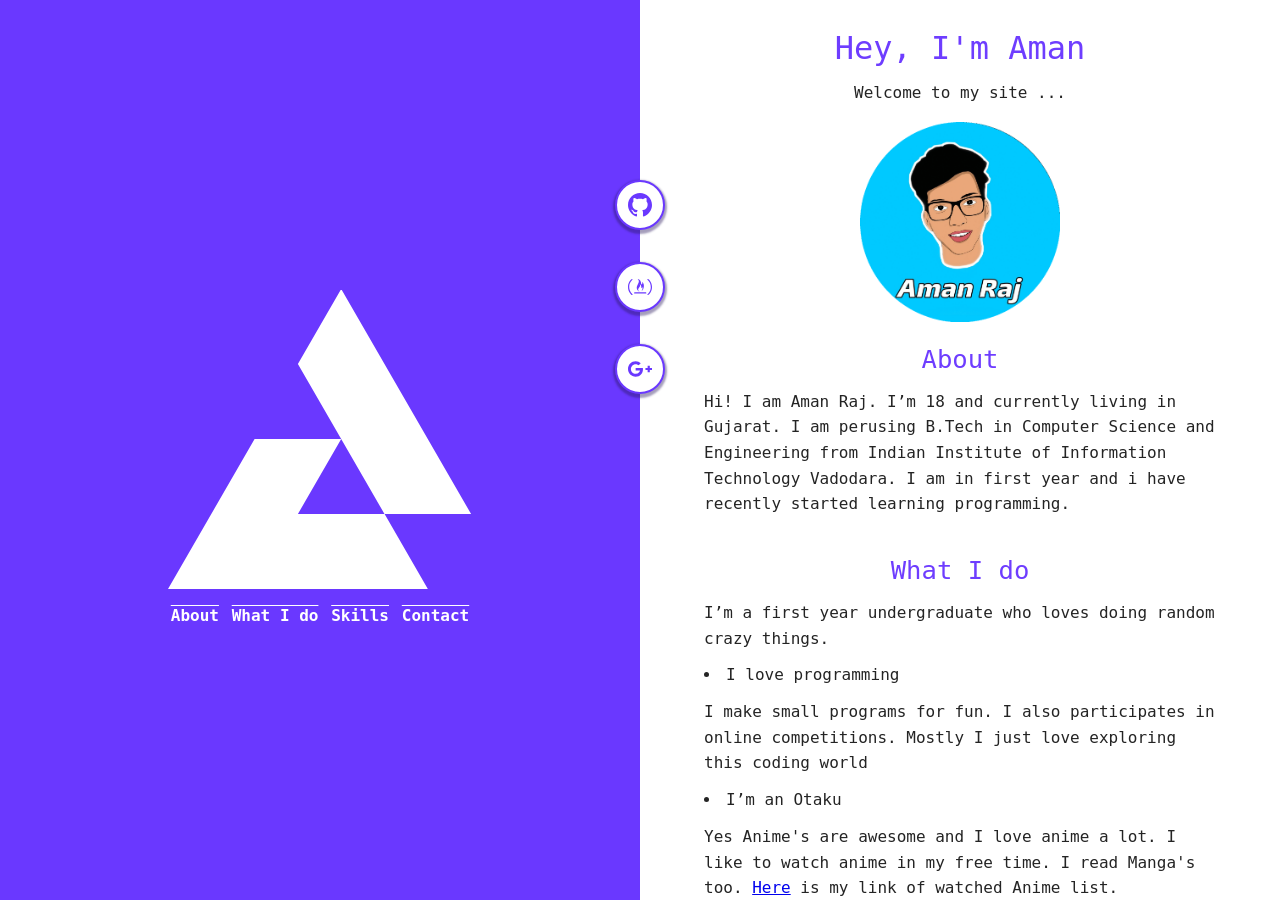
<file: index.html>
<!DOCTYPE html>
<html>
<head>
  <meta charset="utf-8">
   <meta name="viewport" content="width=device-width, initial-scale=1">
   <title>Aman Raj | Home |</title>
  <link rel="stylesheet" href="css.css">

</head>

<div class="flex-split">

    <!-- Child divs -->
    <div class="flex-split-left">
      <!-- Putting the image in a div here is totally optional -->
      <div class="flex-split-image">
        <svg class="logothing" xmlns:rdf="http://www.w3.org/1999/02/22-rdf-syntax-ns#" xmlns="http://www.w3.org/2000/svg" height="45.155mm" width="45.642mm" version="1.1" xmlns:cc="http://creativecommons.org/ns#" xmlns:dc="http://purl.org/dc/elements/1.1/" viewBox="0 0 161.72331 159.9998">
         <metadata>
          <rdf:RDF>
           <cc:Work rdf:about="">
            <dc:format>image/svg+xml</dc:format>
            <dc:type rdf:resource="http://purl.org/dc/dcmitype/StillImage"/>
            <dc:title/>
           </cc:Work>
          </rdf:RDF>
         </metadata>
         <g transform="translate(-399.14 -649.51)">
          <path style="fill:#fff" d="m491.51 649.51-23.093 40 23.093 40h-46.188l-23.092 40h-0.001l-23.094 39.999h138.56l0.033-0.056-23.062-39.944h46.123l-69.281-120zm69.282 120 0.033 0.056 0.033-0.056h-0.065zm-69.282-39.999 23.094 39.999h-46.186l23.092-39.999z"/>
         </g>
        </svg>

      </div>
      <nav class="left-links">
        <a href="#about">About</a>
        <a href="#projects">What I do</a>
        <a href="#skills">Skills</a>
        <a href="#contact">Contact</a>
      </nav>
    </div>

    <div class="middle-controls">
      <a href="https://github.com/AmanRaj1608" target="_blank" class="circle-button" target='_blank'>
        <svg class="social-icon" id="gh-icon" viewBox="0 0 16 16" xmlns="http://www.w3.org/2000/svg" fill-rule="evenodd" clip-rule="evenodd" stroke-linejoin="round" stroke-miterlimit="1.414"><path d="M8 0C3.58 0 0 3.582 0 8c0 3.535 2.292 6.533 5.47 7.59.4.075.547-.172.547-.385 0-.19-.007-.693-.01-1.36-2.226.483-2.695-1.073-2.695-1.073-.364-.924-.89-1.17-.89-1.17-.725-.496.056-.486.056-.486.803.056 1.225.824 1.225.824.714 1.223 1.873.87 2.33.665.072-.517.278-.87.507-1.07-1.777-.2-3.644-.888-3.644-3.953 0-.873.31-1.587.823-2.147-.083-.202-.358-1.015.077-2.117 0 0 .672-.215 2.2.82.638-.178 1.323-.266 2.003-.27.68.004 1.364.092 2.003.27 1.527-1.035 2.198-.82 2.198-.82.437 1.102.163 1.915.08 2.117.513.56.823 1.274.823 2.147 0 3.073-1.87 3.75-3.653 3.947.287.246.543.735.543 1.48 0 1.07-.01 1.933-.01 2.195 0 .215.144.463.55.385C13.71 14.53 16 11.534 16 8c0-4.418-3.582-8-8-8"/></svg>
      </a>
      <a href="https://www.linkedin.com/in/amanraj1608/" class="circle-button" target='_blank'>
        <svg class="social-icon" id="fcc-icon" viewBox="0 0 16 16" xmlns="http://www.w3.org/2000/svg" fill-rule="evenodd" clip-rule="evenodd" stroke-linejoin="round" stroke-miterlimit="1.414"><path d="M16 8.212c0 1.668-.57 3.15-1.735 4.46-.423.486-.762.718-.994.718-.084 0-.17-.022-.23-.084-.064-.063-.108-.148-.108-.232 0-.126.147-.317.446-.593 1.204-1.163 1.82-2.6 1.82-4.312 0-1.9-.634-3.444-1.883-4.63-.254-.232-.38-.424-.38-.57 0-.086.04-.17.107-.233.063-.063.148-.107.232-.107.277 0 .697.34 1.227 1.013.992 1.272 1.5 2.796 1.5 4.572zM0 7.788c0-1.668.57-3.15 1.735-4.46.423-.486.762-.718.994-.718.084 0 .17.022.23.084.064.063.108.126.108.21 0 .125-.147.317-.446.612C1.418 4.68.802 6.116.802 7.83c0 1.9.634 3.443 1.883 4.63.254.23.38.422.38.57 0 .084-.04.17-.107.232-.063.062-.148.106-.232.106-.295 0-.697-.34-1.227-1.013C.485 11.107 0 9.585 0 7.788zm11.816 4.586H4.483c-.233 0-.446-.192-.446-.446s.19-.445.446-.445h7.333c.232 0 .446.19.446.445-.004.258-.192.446-.446.446zM7.81 6.42c.132-.017.23.41.242.5.03.235-.048.463-.155.67-.398.776-1.32 1.403-1.076 2.386.104.424.33.718 1.003 1.08-.232.08-.556-.074-.736-.2-.803-.545-1.312-1.44-1.26-2.416.015-.31.074-.615.158-.913.243-.855.752-1.603 1.057-2.435.148-.4.258-.884.133-1.304-.063-.206-.177-.4-.317-.567-.044-.05-.272-.316-.36-.283.397-.15.758-.01 1.108.196.265.158.475.39.637.652.295.478.42 1.03.475 1.587.022.225-.007.785.258.9.284.12.497-.35.556-.546.125-.435-.04-.844-.21-1.238.033.077.192.17.254.228.08.074.162.148.24.225.287.296.475.67.593 1.07.106.353.157.728.176 1.086.05.747-.122 1.52-.42 2.206-.133.31-.302.597-.523.847-.218.246-.505.404-.73.633.535-.545.822-1.426.748-2.092-.04-.37-.165-.714-.44-1.053 0 0 .03.236.054.39.052.332-.17.678-.43.642-.188-.027-.093-.436-.07-.565.066-.39-.023-.766-.166-1.134-.136-.345-.397-.61-.798-.55 0 .002 0 .002-.002.002h.002z"/></svg>
      </a>
      <a href="https://plus.google.com/u/0/109786699796638355714"  class="circle-button" target='_blank'>
        <svg class="social-icon" id="gplus-icon" viewBox="0 0 16 16" xmlns="http://www.w3.org/2000/svg" fill-rule="evenodd" clip-rule="evenodd" stroke-linejoin="round" stroke-miterlimit="1.414"><g><path d="M5.09 7.273v1.745H7.98c-.116.75-.873 2.197-2.887 2.197-1.737 0-3.155-1.44-3.155-3.215S3.353 4.785 5.09 4.785c.99 0 1.652.422 2.03.786l1.382-1.33c-.887-.83-2.037-1.33-3.41-1.33C2.275 2.91 0 5.184 0 8s2.276 5.09 5.09 5.09c2.94 0 4.888-2.065 4.888-4.974 0-.334-.036-.59-.08-.843H5.09zM16 7.273h-1.455V5.818H13.09v1.455h-1.454v1.454h1.455v1.455h1.455V8.727H16"/></g></svg>
      </a>
    </div>

    <div class="flex-split-right">
      <!-- Etc, etc etc -->
      <div class="right-header">
        <h1>Hey, I'm Aman</h1>
        <p>Welcome to my site ...</p>



      </div>

      <div id="about" class="about-section">
        <svg viewBox="0 0 100.32115 0.00002" class="avatar">

          <defs
             id="defs136" />
             <img src="aman.gif" width="200" height="200" alt="Aman Raj">
          <g
               style="opacity:0.18500001;fill:#333333"
               transform="translate(4,-29.525)"
               id="g6">
              <g
                 style="fill:#333333"
                 id="g8">
                <rect
                   style="opacity:1"
                   ry="10.852"
                   height="42.564999"
                   width="21.704"
                   y="164.36"
                   x="252.67999"
                   id="rect10" />
                <path
                   style="opacity:1"
                   d="m 161.59,48.709 8.929,0 c 55.044,0 99.354,44.494 94.895,99.357 l -6.7085,82.543 c -2.4056,29.6 -33.143,99.357 -88.187,99.357 l -8.929,0 c -55.044,0 -85.61,-67.652 -88.187,-99.357 l -6.707,-82.54 c -4.459,-54.866 39.854,-99.361 94.894,-99.361 z"
                   id="path12" />
                <path
                   style="opacity:1"
                   d="m 191.32,272.79 c 0,8.0245 -11.31,14.53 -25.263,14.53 -13.952,0 -25.263,-6.5051 -25.263,-14.53 0,-8.0245 11.31,1.7375 25.263,1.7375 13.952,0 25.263,-9.762 25.263,-1.7375 z"
                   id="path14" />
                <path
                   style="opacity:1"
                   d="m 199.41,307.93 c 0,19.294 -15.461,44.452 -33.884,44.452 -18.424,0 -32.833,-25.158 -32.833,-44.452 0,-19.294 15.461,4.9907 33.884,4.9907 18.424,0 32.833,-24.285 32.833,-4.9907 z"
                   id="path16" />
                <g
                   transform="matrix(1.1154,0,0,1.1154,-240.55,-308.89)"
                   id="g18">
                  <rect
                     style="opacity:1"
                     ry="2.8257999"
                     height="5.6515999"
                     width="28.729"
                     y="430.20999"
                     x="313.67001"
                     id="rect20" />
                  <rect
                     style="opacity:1"
                     ry="2.8257999"
                     height="5.6515999"
                     width="28.729"
                     y="430.20999"
                     x="386.67001"
                     id="rect22" />
                </g>
                <g
                   transform="matrix(1.1154,0,0,1.1154,-240.55,-310.89)"
                   id="g24">
                  <rect
                     style="opacity:1"
                     ry="2.8257999"
                     height="5.6515999"
                     width="28.729"
                     y="430.20999"
                     x="313.67001"
                     id="rect26" />
                  <rect
                     style="opacity:1"
                     ry="2.8257999"
                     height="5.6515999"
                     width="28.729"
                     y="430.20999"
                     x="386.67001"
                     id="rect28" />
                </g>
                <circle
                   cy="178.33"
                   cx="121.72"
                   r="6.3039999"
                   style="opacity:1"
                   id="circle30" />
                <circle
                   cy="176.33"
                   cx="121.72"
                   r="6.3039999"
                   style="opacity:1"
                   id="circle32" />
                <rect
                   style="opacity:1"
                   ry="10.852"
                   height="42.564999"
                   width="21.704"
                   y="164.36"
                   x="53.599998"
                   id="rect34" />
                <circle
                   cy="178.33"
                   cx="202.10001"
                   r="6.3039999"
                   style="opacity:1"
                   id="circle36" />
                <circle
                   cy="176.33"
                   cx="202.10001"
                   r="6.3039999"
                   style="opacity:1"
                   id="circle38" />
                <g
                   style="stroke-width:5.91179991;stroke-linejoin:round"
                   id="g40">
                  <path
                     style="opacity:1;stroke:#ffb380"
                     d="m 107.44,162.05 39.925,-0.0464 c 7.858,-0.009 14.184,6.3261 14.184,14.184 l 0,12.301 c 0,5.6253 -9.2564,21.837 -16.023,21.846 l -38.087,0.0464 c -7.8579,0.01 -14.184,-6.3261 -14.184,-14.184 l 0,-19.963 c 0,-7.858 6.3261,-14.175 14.184,-14.184 z"
                     id="path42" />
                  <rect
                     style="opacity:1;stroke:#ffb380"
                     ry="0.78799999"
                     height="1.576"
                     width="15.235"
                     y="170.98"
                     x="162.07001"
                     id="rect44" />
                  <path
                     style="opacity:1;stroke:#1a1a1a"
                     d="m 105.44,160.05 39.925,-0.0464 c 7.858,-0.009 14.184,6.3261 14.184,14.184 l 0,12.301 c 0,5.6253 -9.2564,21.837 -16.023,21.846 l -38.087,0.0464 c -7.8579,0.01 -14.184,-6.3261 -14.184,-14.184 l 0,-19.963 c 0,-7.858 6.3261,-14.175 14.184,-14.184 z"
                     id="path46" />
                  <rect
                     style="opacity:1;stroke:#1a1a1a"
                     ry="0.78799999"
                     height="1.576"
                     width="15.235"
                     y="168.98"
                     x="160.07001"
                     id="rect48" />
                </g>
                <path
                   style="fill-rule:evenodd"
                   d="m 228.33,67.438 c -24.149,4.9638 -47.243,15.011 -67.337,29.295 -19.656,13.973 -36.429,31.988 -48.964,52.59 0,-1e-5 0,-1e-5 -1e-5,-2e-5 -8.4594,-9.4229 -13.681,-21.712 -14.592,-34.342 -0.91109,-12.63 2.4928,-25.542 9.5122,-36.081 7.7664,-11.661 19.756,-20.238 32.959,-24.925 13.206,-4.6877 27.578,-5.6264 41.48,-3.8669 16.69,2.1124 32.883,8.0899 46.942,17.329 z"
                   id="path50" />
                <path
                   style="fill-rule:evenodd"
                   d="M 226.47,65.517 C 200.25,70.905 175.19,81.811 153.38,97.316 132.04,112.48 113.83,132.04 100.23,154.4 91.045,144.17 85.377,130.83 84.388,117.12 83.399,103.41 87.094,89.399 94.713,77.958 103.14,65.301 116.16,55.991 130.49,50.904 c 14.334,-5.0883 29.935,-6.1072 45.025,-4.1973 18.117,2.2929 35.693,8.7812 50.953,18.81 z"
                   id="path52" />
                <path
                   style="opacity:1;stroke:#ffb380;stroke-width:5.91179991;stroke-linejoin:round"
                   d="m 232.14,162.05 -39.925,-0.0464 c -7.858,-0.009 -14.184,6.3261 -14.184,14.184 l 0,12.301 c 0,5.6253 9.2564,21.837 16.023,21.846 l 38.087,0.0464 c 7.858,0.01 14.184,-6.3261 14.184,-14.184 l 0,-19.963 c 0,-7.858 -6.3261,-14.175 -14.184,-14.184 z"
                   id="path54" />
                <path
                   style="fill-rule:evenodd"
                   d="m 260.21,183.04 c 3.9666,-11.424 6.1813,-23.454 6.5429,-35.541 l 0,-1e-5 c 0.58486,-19.553 -3.8548,-39.51 -14.339,-56.025 l 0,-6e-6 c -6.7,-10.553 -15.79,-19.584 -26.4,-26.212"
                   id="path56" />
                <path
                   style="fill-rule:evenodd"
                   d="m 73.185,183.47 c -4.7576,-11.405 -7.4279,-23.678 -7.8392,-36.029 10e-7,0 10e-7,0 2e-6,-1e-5 -0.65388,-19.635 4.5215,-39.492 15.003,-56.109 3e-6,-1e-6 3e-6,-4e-6 4e-6,-6e-6 8.214,-13.026 19.629,-24.017 32.951004,-31.732"
                   id="path58" />
                <path
                   style="opacity:1;stroke:#1a1a1a;stroke-width:5.91179991;stroke-linejoin:round"
                   d="m 230.14,160.05 -39.925,-0.0464 c -7.858,-0.009 -14.184,6.3261 -14.184,14.184 l 0,12.301 c 0,5.6253 9.2564,21.837 16.023,21.846 l 38.087,0.0464 c 7.858,0.01 14.184,-6.3261 14.184,-14.184 l 0,-19.963 c 0,-7.858 -6.3261,-14.175 -14.184,-14.184 z"
                   id="path60" />
              </g>
              <path
                 style="opacity:1;fill-opacity:0;stroke:#ffb394;stroke-width:5.91179991;stroke-linecap:round;stroke-linejoin:round"
                 d="m 177.2,218.25 0,5.9311 c 0,6.1738 -4.9702,11.144 -11.144,11.144 -6.1738,0 -11.144,-4.9702 -11.144,-11.144 l 0,-5.9311"
                 id="path62" />
              <path
                 style="opacity:1;fill-opacity:0;stroke:#cccccc;stroke-width:2.59559989;stroke-linecap:round;stroke-linejoin:round"
                 d="m 181.78,285.44 c 0.75568,1.0079 1.8483,1.614 3.004,1.7793 1.1557,0.16524 2.3744,-0.11032 3.3823,-0.86601 1.0079,-0.75566 1.614,-1.8483 1.7793,-3.004 0.16525,-1.1557 -0.11032,-2.3744 -0.86601,-3.3823 -0.75566,-1.0079 -1.8483,-1.614 -3.004,-1.7793 -1.1557,-0.16524 -2.3744,0.11032 -3.3823,0.86601"
                 id="path64" />
              <rect
                 style="opacity:1;fill:#333333"
                 ry="4.0075002"
                 height="8.0149002"
                 width="48.223"
                 y="143.60001"
                 x="184.77"
                 id="rect66" />
              <rect
                 style="opacity:1;fill:#333333"
                 ry="4.0075002"
                 height="8.0149002"
                 width="48.223"
                 y="143.60001"
                 x="105.14"
                 id="rect68" />
            </g>
            <g
               transform="translate(1.2e-5,-31.525)"
               id="g70">
              <rect
                 style="fill:#ffccaa"
                 ry="10.852"
                 height="42.564999"
                 width="21.704"
                 y="164.36"
                 x="252.67999"
                 id="rect72" />
              <path
                 style="fill:#ffccaa"
                 d="m 161.59,48.709 8.929,0 c 55.044,0 99.354,44.494 94.895,99.357 l -6.7085,82.543 c -2.4056,29.6 -33.143,99.357 -88.187,99.357 l -8.929,0 c -55.044,0 -85.61,-67.652 -88.187,-99.357 l -6.707,-82.54 c -4.459,-54.866 39.854,-99.361 94.894,-99.361 z"
                 id="path74" />
              <path
                 style="fill:#ff8080"
                 d="m 191.32,272.79 c 0,8.0245 -11.31,14.53 -25.263,14.53 -13.952,0 -25.263,-6.5051 -25.263,-14.53 0,-8.0245 11.31,1.7375 25.263,1.7375 13.952,0 25.263,-9.762 25.263,-1.7375 z"
                 id="path76" />
              <path
                 style="fill:#5d351a"
                 d="m 199.41,307.93 c 0,19.294 -15.461,44.452 -33.884,44.452 -18.424,0 -32.833,-25.158 -32.833,-44.452 0,-19.294 15.461,4.9907 33.884,4.9907 18.424,0 32.833,-24.285 32.833,-4.9907 z"
                 id="path78" />
              <g
                 style="fill:#ffb380"
                 transform="matrix(1.1154,0,0,1.1154,-240.55,-308.89)"
                 id="g80">
                <rect
                   ry="2.8257999"
                   height="5.6515999"
                   width="28.729"
                   y="430.20999"
                   x="313.67001"
                   id="rect82" />
                <rect
                   ry="2.8257999"
                   height="5.6515999"
                   width="28.729"
                   y="430.20999"
                   x="386.67001"
                   id="rect84" />
              </g>
              <g
                 style="fill:#333333"
                 transform="matrix(1.1154,0,0,1.1154,-240.55,-310.89)"
                 id="g86">
                <rect
                   ry="2.8257999"
                   height="5.6515999"
                   width="28.729"
                   y="430.20999"
                   x="313.67001"
                   id="rect88" />
                <rect
                   ry="2.8257999"
                   height="5.6515999"
                   width="28.729"
                   y="430.20999"
                   x="386.67001"
                   id="rect90" />
              </g>
              <circle
                 cy="178.33"
                 cx="121.72"
                 r="6.3039999"
                 style="fill:#ffb380"
                 id="circle92" />
              <circle
                 cy="176.33"
                 cx="121.72"
                 r="6.3039999"
                 style="fill:#333333"
                 id="circle94" />
              <rect
                 style="fill:#ffccaa"
                 ry="10.852"
                 height="42.564999"
                 width="21.704"
                 y="164.36"
                 x="53.599998"
                 id="rect96" />
              <circle
                 cy="178.33"
                 cx="202.10001"
                 r="6.3039999"
                 style="fill:#ffb380"
                 id="circle98" />
              <circle
                 cy="176.33"
                 cx="202.10001"
                 r="6.3039999"
                 style="fill:#333333"
                 id="circle100" />
              <g
                 style="fill:none;stroke-width:5.91179991;stroke-linejoin:round"
                 id="g102">
                <path
                   style="stroke:#ffb380"
                   d="m 107.44,162.05 39.925,-0.0464 c 7.858,-0.009 14.184,6.3261 14.184,14.184 l 0,12.301 c 0,5.6253 -9.2564,21.837 -16.023,21.846 l -38.087,0.0464 c -7.8579,0.01 -14.184,-6.3261 -14.184,-14.184 l 0,-19.963 c 0,-7.858 6.3261,-14.175 14.184,-14.184 z"
                   id="path104" />
                <rect
                   style="stroke:#ffb380"
                   ry="0.78799999"
                   height="1.576"
                   width="15.235"
                   y="170.98"
                   x="162.07001"
                   id="rect106" />
                <path
                   style="stroke:#1a1a1a"
                   d="m 105.44,160.05 39.925,-0.0464 c 7.858,-0.009 14.184,6.3261 14.184,14.184 l 0,12.301 c 0,5.6253 -9.2564,21.837 -16.023,21.846 l -38.087,0.0464 c -7.8579,0.01 -14.184,-6.3261 -14.184,-14.184 l 0,-19.963 c 0,-7.858 6.3261,-14.175 14.184,-14.184 z"
                   id="path108" />
                <rect
                   style="stroke:#1a1a1a"
                   ry="0.78799999"
                   height="1.576"
                   width="15.235"
                   y="168.98"
                   x="160.07001"
                   id="rect110" />
              </g>
              <path
                 style="fill:#ffb380;fill-rule:evenodd"
                 d="m 228.33,67.438 c -24.149,4.9638 -47.243,15.011 -67.337,29.295 -19.656,13.973 -36.429,31.988 -48.964,52.59 0,-1e-5 0,-1e-5 -1e-5,-2e-5 -8.4594,-9.4229 -13.681,-21.712 -14.592,-34.342 -0.91109,-12.63 2.4928,-25.542 9.5122,-36.081 7.7664,-11.661 19.756,-20.238 32.959,-24.925 13.206,-4.6877 27.578,-5.6264 41.48,-3.8669 16.69,2.1124 32.883,8.0899 46.942,17.329 z"
                 id="path112" />
              <path
                 style="fill:#5d351a;fill-rule:evenodd"
                 d="M 226.47,65.517 C 200.25,70.905 175.19,81.811 153.38,97.316 132.04,112.48 113.83,132.04 100.23,154.4 91.045,144.17 85.377,130.83 84.388,117.12 83.399,103.41 87.094,89.399 94.713,77.958 103.14,65.301 116.16,55.991 130.49,50.904 c 14.334,-5.0883 29.935,-6.1072 45.025,-4.1973 18.117,2.2929 35.693,8.7812 50.953,18.81 z"
                 id="path114" />
              <path
                 style="fill:none;stroke:#ffb380;stroke-width:5.91179991;stroke-linejoin:round"
                 d="m 232.14,162.05 -39.925,-0.0464 c -7.858,-0.009 -14.184,6.3261 -14.184,14.184 l 0,12.301 c 0,5.6253 9.2564,21.837 16.023,21.846 l 38.087,0.0464 c 7.858,0.01 14.184,-6.3261 14.184,-14.184 l 0,-19.963 c 0,-7.858 -6.3261,-14.175 -14.184,-14.184 z"
                 id="path116" />
              <path
                 style="fill:#5d351a;fill-rule:evenodd"
                 d="m 260.21,183.04 c 3.9666,-11.424 6.1813,-23.454 6.5429,-35.541 l 0,-1e-5 c 0.58486,-19.553 -3.8548,-39.51 -14.339,-56.025 l 0,-6e-6 c -6.7,-10.553 -15.79,-19.584 -26.4,-26.212"
                 id="path118" />
              <path
                 style="fill:#5d351a;fill-rule:evenodd"
                 d="m 73.185,183.47 c -4.7576,-11.405 -7.4279,-23.678 -7.8392,-36.029 10e-7,0 10e-7,0 2e-6,-1e-5 -0.65388,-19.635 4.5215,-39.492 15.003,-56.109 3e-6,-1e-6 3e-6,-4e-6 4e-6,-6e-6 8.214,-13.026 19.629,-24.017 32.951004,-31.732"
                 id="path120" />
              <g
                 style="stroke-linejoin:round"
                 id="g122">
                <path
                   style="fill:none;stroke:#1a1a1a;stroke-width:5.91179991"
                   d="m 230.14,160.05 -39.925,-0.0464 c -7.858,-0.009 -14.184,6.3261 -14.184,14.184 l 0,12.301 c 0,5.6253 9.2564,21.837 16.023,21.846 l 38.087,0.0464 c 7.858,0.01 14.184,-6.3261 14.184,-14.184 l 0,-19.963 c 0,-7.858 -6.3261,-14.175 -14.184,-14.184 z"
                   id="path124" />
                <path
                   style="fill-opacity:0;stroke:#ffb394;stroke-width:5.91179991;stroke-linecap:round"
                   d="m 177.2,218.25 0,5.9311 c 0,6.1738 -4.9702,11.144 -11.144,11.144 -6.1738,0 -11.144,-4.9702 -11.144,-11.144 l 0,-5.9311"
                   id="path126" />
                <path
                   style="fill-opacity:0;stroke:#cccccc;stroke-width:2.59559989;stroke-linecap:round"
                   d="m 181.78,285.44 c 0.75568,1.0079 1.8483,1.614 3.004,1.7793 1.1557,0.16524 2.3744,-0.11032 3.3823,-0.86601 1.0079,-0.75566 1.614,-1.8483 1.7793,-3.004 0.16525,-1.1557 -0.11032,-2.3744 -0.86601,-3.3823 -0.75566,-1.0079 -1.8483,-1.614 -3.004,-1.7793 -1.1557,-0.16524 -2.3744,0.11032 -3.3823,0.86601"
                   id="path128" />
              </g>
              <rect
                 style="fill:#5d351a"
                 ry="4.0075002"
                 height="8.0149002"
                 width="48.223"
                 y="143.60001"
                 x="184.77"
                 id="rect130" />
              <rect
                 style="fill:#5d351a"
                 ry="4.0075002"
                 height="8.0149002"
                 width="48.223"
                 y="143.60001"
                 x="105.14"
                 id="rect132" />
            </g>
        </svg>
        <h2>About</h2>
        <p>Hi! I am Aman Raj. I’m 18 and currently living in Gujarat. I am perusing B.Tech in Computer Science and Engineering from Indian Institute of Information Technology Vadodara. I am in first year and i have recently started learning programming. </p>
      </div>

      <div class="projects" id="projects">
        <h2>What I do</h2>
        <p>I’m a first year undergraduate who loves doing random crazy things.</p>
        <h3><li></li>I love programming</h3>
        <p>I make small programs for fun. I also participates in online competitions. Mostly I just love exploring this coding world </p>
        <h3><li></li>I’m an Otaku</h3>
        <p>Yes Anime's are awesome and I love anime a lot. I like to watch anime in my free time. I read Manga's too. <a href="anime.html" target="_blank">Here</a> is my link of watched Anime list.</p>
        <h3><li></li>Editing</h3>
        <p>Just edit photos and videos for fun.</p>

      </div>

      <div class="skills" id="skills">
        <h2>Skills</h2>
        <ul class="skill-list">
          <li>C++.........★★★★☆</li>
          <li>C...........★★★★☆</li>
          <li>Git.........★★★☆☆</li>
          <li>GitHub......★★★☆☆</li>
          <li>Python......★★☆☆☆</li>
          <li>HTML........★★☆☆☆</li>
          <li>CSS.........★★☆☆☆</li>
        </ul>
      </div>

      <div class="contact" id="contact">
        <h2>Contact me</h2>
        <p><br>For more details see </p>
        <p><a href="https://github.com/AmanRaj1608" target="_blank">GitHub</a>
            <a href="https://www.linkedin.com/in/amanraj1608/" target="_blank">Linkedin</a></p>
        <p><a href="https://www.facebook.com/AmanRaj1608" target="_blank">Facebook</a>
            <a href="https://www.instagram.com/amanraj1608/" target="_blank">Instagram</a></p>
        <p><a href="https://plus.google.com/u/0/109786699796638355714" target="_blank">Google+</a></p>
        <p>Email id - archanaamanraj@gmail.com <br>What's App - +91 9971466867</p>
        <p>If you have any project you want to get help feel free to contact me.<br>Let's learn together :)</p>

        <p><br><br>——————————–——————————–THANK YOU FOR VISITING——————————–———————————-</p><br>
      </div>

      <div class="container">
        <h2>Feedback</h2>
        <p>I would greatly appreciate it if you kindly give me some feedback on this site I made.</p>
        <p>Here is the feedback form - <a href="https://goo.gl/forms/y2jh3JfcAy5PACmy1" target="_blank">Link</a></p>
        <br>
        <form action="action_page.php">

          <label for="fname">First Name</label>
          <input type="text" id="fname" name="firstname" placeholder="Your name..">

          <label for="lname">Last Name</label>
          <input type="text" id="lname" name="lastname" placeholder="Your last name..">

          <label for="country">Country</label>
          <select id="country" name="country">
            <option value="australia">India</option>
            <option value="canada">USA</option>
            <option value="usa">UK</option>
          </select>

          <label for="subject">Subject</label>
          <textarea id="subject" name="subject" placeholder="Write something.." style="height:200px"></textarea>

          <input type="submit" value="Submit">

        </form>
      </div>
  </div>
</html>
</file>
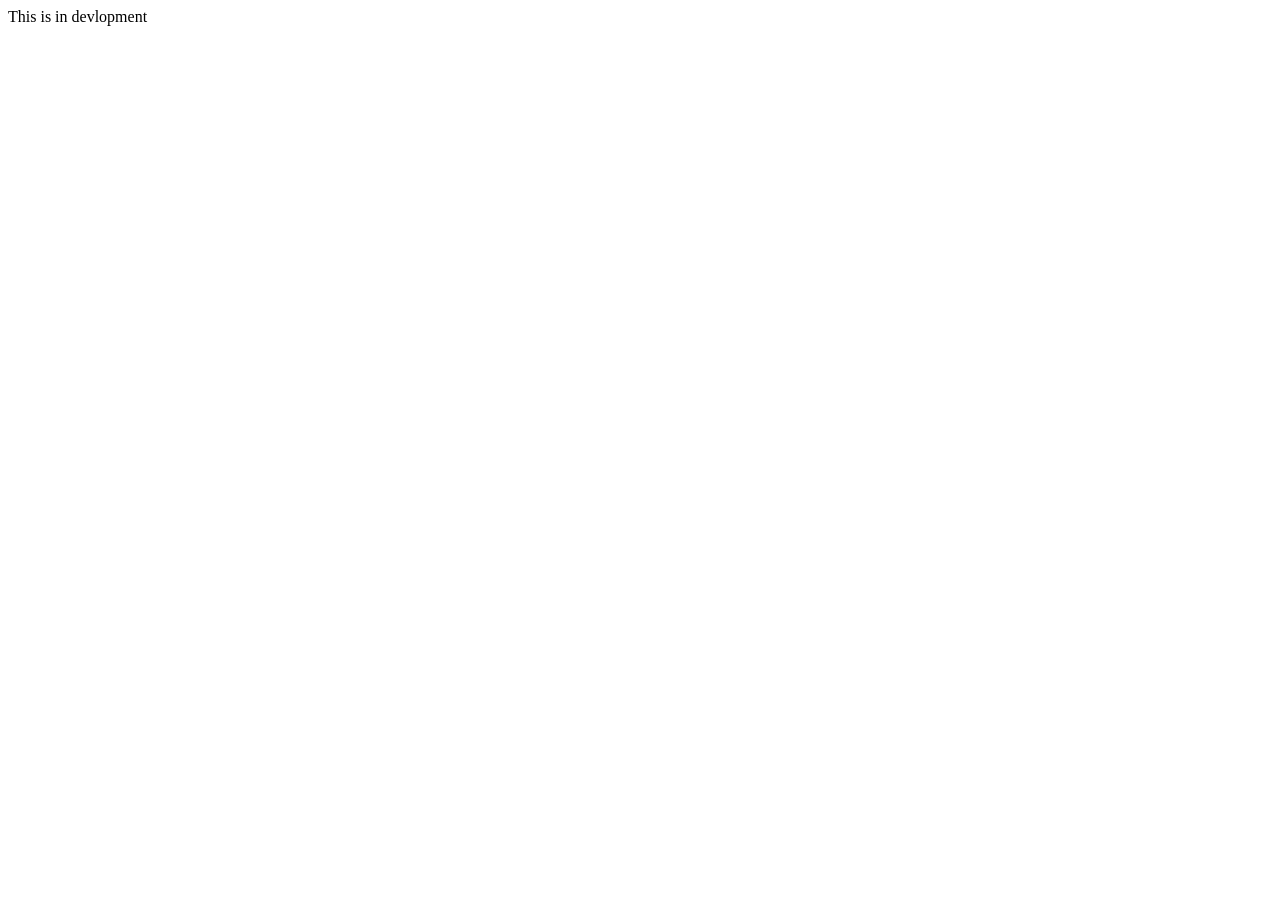
<file: anime.html>
<!DOCTYPE html>
<html>
<head>
    <meta charset="utf-8">
    <meta name="viewport" content="width=device-width, initial-scale=1">
    <title>Anime List</title>

</head>
<body>This is in devlopment</body>



</html>
</file>
<file: css.css>
/*reset*/
html,body,div,span,applet,object,iframe,h1,h2,h3,h4,h5,h6,p,blockquote,pre,a,abbr,acronym,address,big,cite,code,del,dfn,em,img,ins,kbd,q,s,samp,small,strike,strong,sub,sup,tt,var,b,u,i,center,dl,dt,dd,ol,ul,li,fieldset,form,label,legend,table,caption,tbody,tfoot,thead,tr,th,td,article,aside,canvas,details,embed,figure,figcaption,footer,header,hgroup,menu,nav,output,ruby,section,summary,time,mark,audio,video{margin:0;padding:0;border:0;font-size:100%;font:inherit;vertical-align:baseline}article,aside,details,figcaption,figure,footer,header,hgroup,menu,nav,section{display:block}body{line-height:1}ol,ul{list-style:none}blockquote,q{quotes:none}blockquote:before,blockquote:after,q:before,q:after{content:'';content:none}table{border-collapse:collapse;border-spacing:0}

/**************/
/*   Styles   */
/**************/
html {
  box-sizing: border-box;
}
*, *:before, *:after {
  box-sizing: inherit;
}
body {
  overflow-x:hidden;
  width:100%;
  font-family: monospace;
  font-size: 16px;

}

h1 {
  font-size: 2em;
  text-align: center;
  margin-top: 1em;
}
h2 {
  font-size: 1.6em;
  display: flex;
  justify-content: center;
  margin-top: 1em;

}

h3 {
  font-size: 1em;
  display: flex;
  justify-content:flex-start;
  margin-left: 4em;

}

p, ul {
  margin-top: 1em;
  margin-bottom: 1em;
  padding: 0em 2em;
  line-height: 1.6;
}

.avatar {
  height: auto;
  max-width:80px;
  border-radius: 50%;
}

.skills li{
  list-style-type: square;
  margin-right: 25em;
  align-items: center;
}

.contact {
  font-size: 1em;
  align-items:flex-start;
  .aa {
    margin-right: 25em;
  }
}

.about-section {
  display: flex;
  flex-direction: column;
  flex-grow: 0;
  flex-shrink: 0;
  align-items: center;
}
/* stacked column below 48em */
.flex-split-left {
  display: -webkit-box;
  display: -webkit-flex;
  display: -ms-flexbox;
  display: flex;
  -webkit-box-orient: vertical;
  -webkit-box-direction: normal;
  -webkit-flex-direction: column;
      -ms-flex-direction: column;
          flex-direction: column;
  background-color: hsl(255, 100%, 61%);
  -webkit-box-align: center;
  -webkit-align-items: center;
      -ms-flex-align: center;
          align-items: center;
  -webkit-box-pack: center;
  -webkit-justify-content: center;
      -ms-flex-pack: center;
          justify-content: center;
  color: white;
  height: auto;
  /*box-shadow: inset 0 0 1px white;*/
  padding-bottom: 2em;
}
.logothing {
  margin-top: 1em;
  height: 50px;
  width: auto;
}

.flex-split-image {
  align-self: center;
  height: 90px;
  width: auto;
  margin-bottom: 2em;
  margin-top: 2em
}
.left-links {
  display: -webkit-box;
  display: -webkit-flex;
  display: -ms-flexbox;
  display: flex;
  -webkit-box-align: center;
  -webkit-align-items: center;
      -ms-flex-align: center;
          align-items: center;
}

.flex-split-left a {
  text-decoration: overline;
  color: white;
  font-weight: bold;
  padding: 0.2rem 0.4rem;
}
.flex-split-left a:hover {
  background-color: white;
  color: hsl(255, 100%, 61%);
}

.flex-split-left a:active {

}

.flex-split-left a:visited {

}
.flex-split-right {
  display: -webkit-box;
  display: -webkit-flex;
  display: -ms-flexbox;
  display: flex;
  /*-webkit-flex-direction: column;
      -ms-flex-direction: column;
          flex-direction: column;*/
  /*margin-top: 2em;*/
  -webkit-box-align: center;
  -webkit-align-items: center;
      -ms-flex-align: center;
          align-items: center;
  -webkit-box-pack: start;
  -webkit-justify-content: flex-start;
      -ms-flex-pack: start;
          justify-content: flex-start;
  color: hsl(0, 0%, 14%);
/*this in the flex-item that we want scrollable*/
  overflow: auto;
  -webkit-overflow-scrolling: touch;
    -ms-overflow-style: none;
  height: auto;
}
.flex-split-right h1, .flex-split-right h2 {
  color: hsl(255, 100%, 62%);

}
.flex-split {
	display:-webkit-box;
	display:-webkit-flex;
	display:-ms-flexbox;
	display:flex;
	-webkit-box-orient: vertical;
	-webkit-box-direction: normal;
	-webkit-flex-direction: column;
	    -ms-flex-direction: column;
	        flex-direction: column;
  min-height: 100vh;
  overflow: hidden;

}
.middle-controls {
  display: -webkit-box;
  display: -webkit-flex;
  display: -ms-flexbox;
  display: flex;
  /*FIXME get rid of importants*/
  -webkit-box-orient: horizontal !important;
  -webkit-box-direction: normal !important;
  -webkit-flex-direction: row !important;
      -ms-flex-direction: row !important;
          flex-direction: row !important;
  -webkit-justify-content: space-around;
      -ms-flex-pack: distribute;
          justify-content: space-around;
  width: 100vw;
  background-color: hsl(255, 100%, 61%);
}
.circle-button {
  display: -webkit-box;
  display: -webkit-flex;
  display: -ms-flexbox;
  display: flex;
  -webkit-box-align: center;
  -webkit-align-items: center;
      -ms-flex-align: center;
          align-items: center;
  -webkit-box-pack: center;
  -webkit-justify-content: center;
      -ms-flex-pack: center;
          justify-content: center;
  cursor: pointer;
  padding: 0.5em 2em;
  fill: white;
}

.social-icon {
  width: 24px;
  height: auto;

}
/***************************/
/* SPLIT SCREEN ABOVE 60EM */
/***************************/
@media all and (min-width:60em) {
  .flex-split > div {
    min-width: 50%;
    width:50%;
	}
  .flex-split {
		-webkit-box-orient: horizontal;
		-webkit-box-direction: normal;
		-webkit-flex-direction: row;
		    -ms-flex-direction: row;
		        flex-direction: row;
    overflow: hidden;
    height: 100vh;
/*This here in flex-parent for making only certain items scrollable */
    position: relative;
    -webkit-backface-visibility: hidden;
            backface-visibility: hidden;
    will-change: overflow;
	}

  .logothing {
    height: 300px;
    width: auto;
  }
  .left-links {
    -webkit-box-align: center;
    -webkit-align-items: center;
        -ms-flex-align: center;
                -ms-grid-row-align: center;
            align-items: center;
  }
  .flex-split-image {
    height: 300px;
    width: auto;
    margin-bottom: 2em;
  }
  /*circular buttons in the middle at big enough screens*/
  .middle-controls {
    z-index: 1000;
    position: absolute;
    left: 50%;
    top: 20%;
    margin-left: -25px;
    max-width: 50px;
    /*FIXME get rid of importants*/
    -webkit-box-orient: vertical !important;
    -webkit-box-direction: normal !important;
    -webkit-flex-direction: column !important;
        -ms-flex-direction: column !important;
            flex-direction: column !important;
    display: -webkit-box;
    display: -webkit-flex;
    display: -ms-flexbox;
    display: flex;
    background-color: transparent;
  }
  .circle-button {
    display: -webkit-box;
    display: -webkit-flex;
    display: -ms-flexbox;
    display: flex;
    -webkit-box-align: center;
    -webkit-align-items: center;
        -ms-flex-align: center;
            align-items: center;
    -webkit-box-pack: center;
    -webkit-justify-content: center;
        -ms-flex-pack: center;
            justify-content: center;
    height: 50px;
    width: 50px;
    box-shadow: 0px 2px 2px 2px hsla(255, 59%, 23%, 0.42);
    border-radius: 50%;
    border: 2px solid hsl(255, 100%, 61%);
    background-color: white;
    margin-bottom: 2em;
    color: hsl(255, 100%, 61%);
    padding: 0.5em 0.5em;
    fill: hsl(255, 100%, 61%);
    }

  .circle-button:hover {
    border: 2px solid white;
    background-color: hsl(255, 100%, 61%);
    -webkit-transition:all 0.4s ease-out;
    transition: all 0.4s ease-out;
    color: white;
    fill: white;
  }
  .circle-button:active {
    border: 2px solid white;
    background-color: hsl(255, 100%, 61%);
    -webkit-transition:all 60ms ease;
    transition: all 60ms ease;
    -webkit-transform: scale(0.97);
            transform: scale(0.97);
    color: white;
    fill: white;
  }

  p, ul {
  padding: 0em 4em;
  }
}

.flex-split > div {
	display: -webkit-box;
	display: -webkit-flex;
	display: -ms-flexbox;
	display: flex;
	-webkit-box-orient: vertical;
	-webkit-box-direction: normal;
	-webkit-flex-direction: column;
	    -ms-flex-direction: column;
	        flex-direction: column;
}
/* Style inputs with type="text", select elements and textareas */
input[type=text], select, textarea {
  width: 100%; /* Full width */
  padding: 12px; /* Some padding */
  border: 1px solid #ccc; /* Gray border */
  border-radius: 4px; /* Rounded borders */
  box-sizing: border-box; /* Make sure that padding and width stays in place */
  margin-top: 6px; /* Add a top margin */
  margin-bottom: 16px; /* Bottom margin */
  resize: vertical /* Allow the user to vertically resize the textarea (not horizontally) */
}

/* Style the submit button with a specific background color etc */
input[type=submit] {
  background-color: #4CAF50;
  color: white;
  padding: 12px 20px;
  border: none;
  border-radius: 4px;
  cursor: pointer;
}

/* When moving the mouse over the submit button, add a darker green color */
input[type=submit]:hover {
  background-color: #45a049;
}

/* Add a background color and some padding around the form */
.container {
  border-radius: 5px;
  background-color: #f2f2f2;
  padding: 20px;
}
</file>
